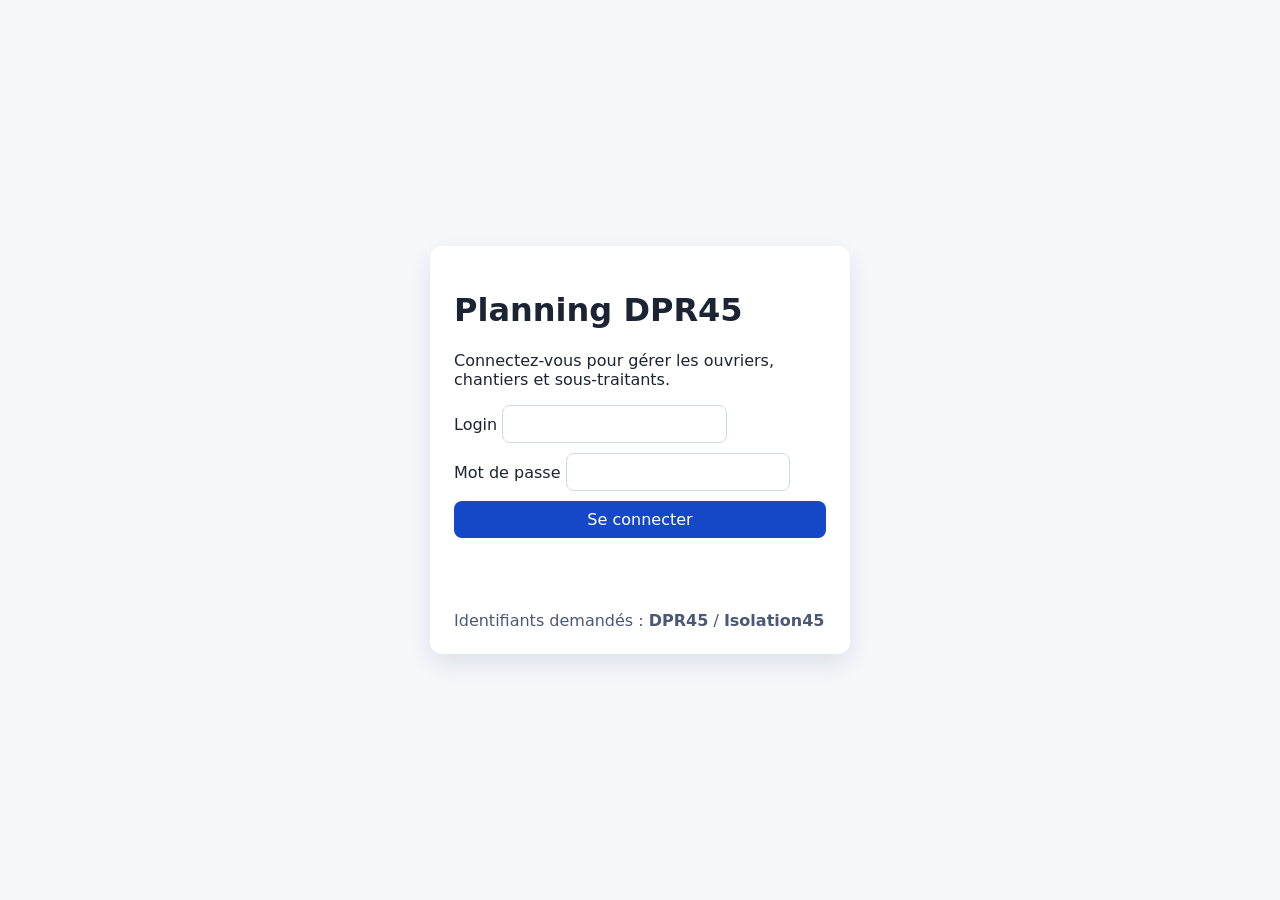
<file: index.html>
<!doctype html>
<html lang="fr">
  <head>
    <meta charset="UTF-8" />
    <meta http-equiv="refresh" content="0; url=login.html" />
    <title>Planning DPR45</title>
  </head>
  <body>
    <p>Redirection vers la <a href="login.html">page de connexion</a>…</p>
  </body>
</html>
</file>
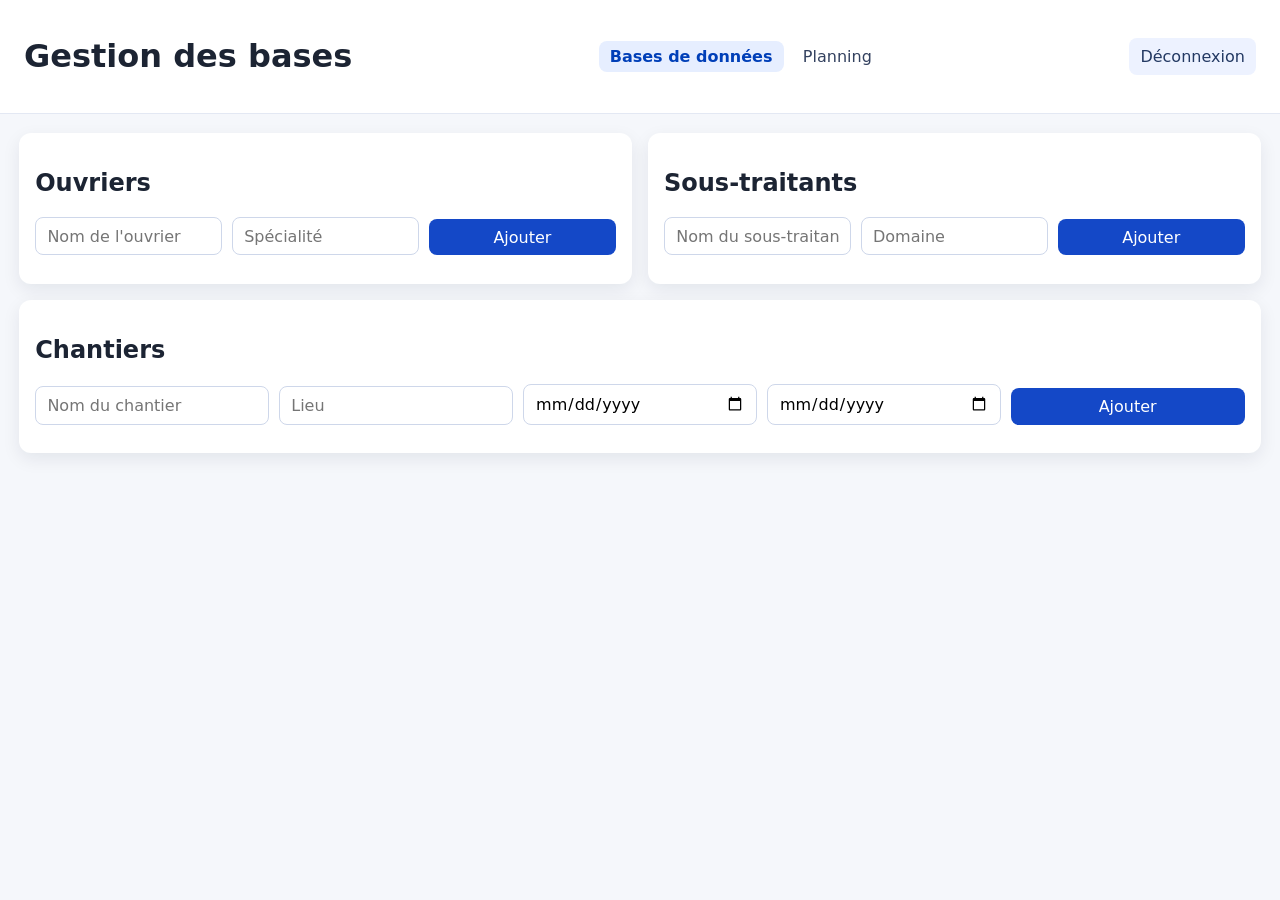
<file: dashboard.html>
<!doctype html>
<html lang="fr">
  <head>
    <meta charset="UTF-8" />
    <meta name="viewport" content="width=device-width, initial-scale=1.0" />
    <title>Planning DPR45 - Bases de données</title>
    <link rel="stylesheet" href="styles.css" />
  </head>
  <body>
    <header class="topbar">
      <h1>Gestion des bases</h1>
      <nav>
        <a class="active" href="dashboard.html">Bases de données</a>
        <a href="planning.html">Planning</a>
      </nav>
      <button id="logout" class="secondary">Déconnexion</button>
    </header>

    <main class="layout two-columns">
      <section class="card">
        <h2>Ouvriers</h2>
        <form id="worker-form" class="inline-form">
          <input name="name" placeholder="Nom de l'ouvrier" required />
          <input name="skill" placeholder="Spécialité" required />
          <button type="submit">Ajouter</button>
        </form>
        <ul id="workers-list" class="data-list"></ul>
      </section>

      <section class="card">
        <h2>Sous-traitants</h2>
        <form id="subcontractor-form" class="inline-form">
          <input name="name" placeholder="Nom du sous-traitant" required />
          <input name="domain" placeholder="Domaine" required />
          <button type="submit">Ajouter</button>
        </form>
        <ul id="subcontractors-list" class="data-list"></ul>
      </section>

      <section class="card full-width">
        <h2>Chantiers</h2>
        <form id="site-form" class="inline-form grid">
          <input name="name" placeholder="Nom du chantier" required />
          <input name="location" placeholder="Lieu" required />
          <input name="startDate" type="date" required />
          <input name="endDate" type="date" required />
          <button type="submit">Ajouter</button>
        </form>
        <ul id="sites-list" class="data-list"></ul>
      </section>
    </main>

    <script type="module" src="scripts/dashboard.js"></script>
  </body>
</html>
</file>
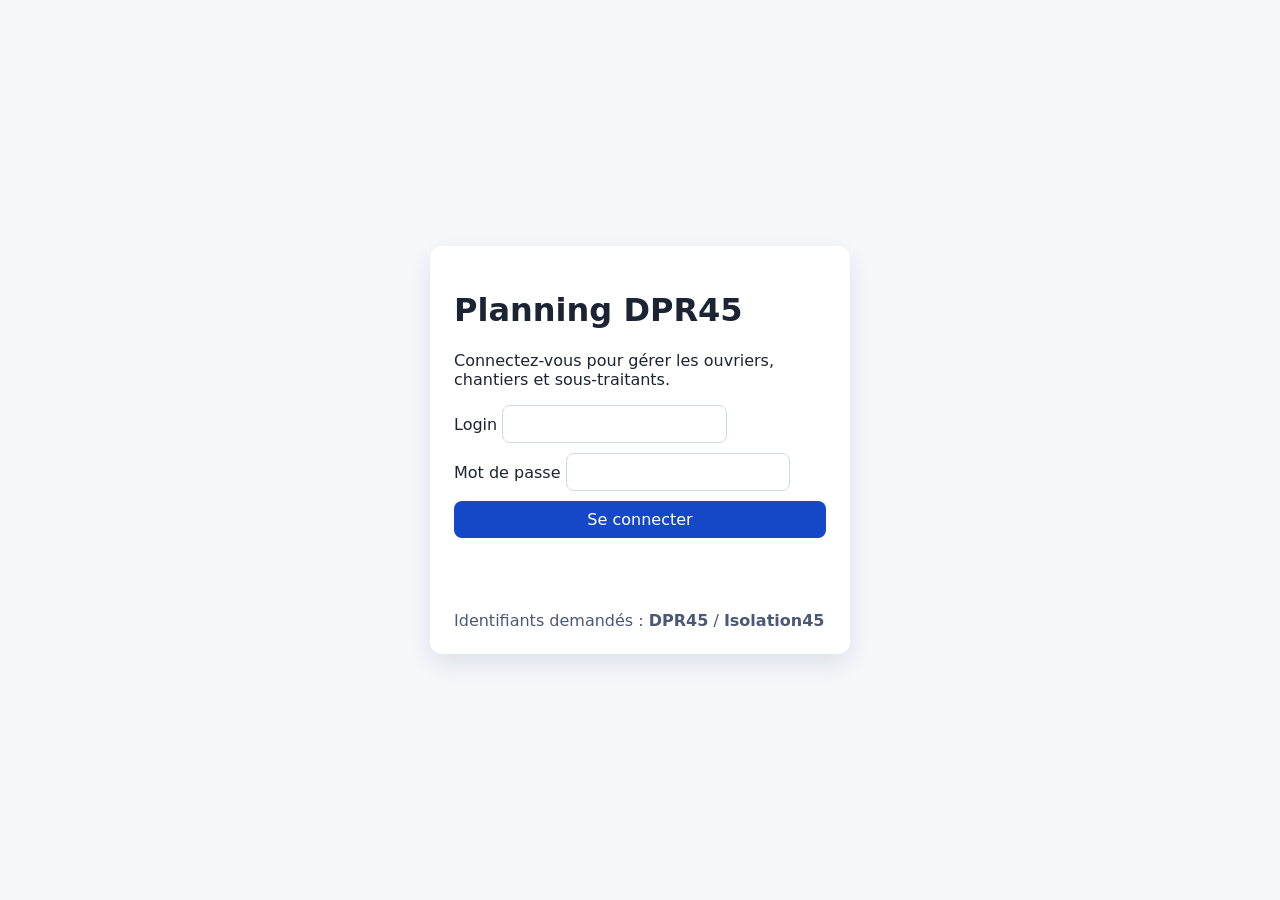
<file: login.html>
<!doctype html>
<html lang="fr">
  <head>
    <meta charset="UTF-8" />
    <meta name="viewport" content="width=device-width, initial-scale=1.0" />
    <title>Planning DPR45 - Connexion</title>
    <link rel="stylesheet" href="styles.css" />
  </head>
  <body class="auth-page">
    <main class="auth-card">
      <h1>Planning DPR45</h1>
      <p>Connectez-vous pour gérer les ouvriers, chantiers et sous-traitants.</p>
      <form id="login-form" class="stack">
        <label>
          Login
          <input id="login" name="login" type="text" required />
        </label>
        <label>
          Mot de passe
          <input id="password" name="password" type="password" required />
        </label>
        <button type="submit">Se connecter</button>
        <p id="login-error" class="error" aria-live="polite"></p>
      </form>
      <p class="hint">Identifiants demandés : <strong>DPR45</strong> / <strong>Isolation45</strong></p>
    </main>

    <script type="module" src="scripts/auth.js"></script>
  </body>
</html>
</file>
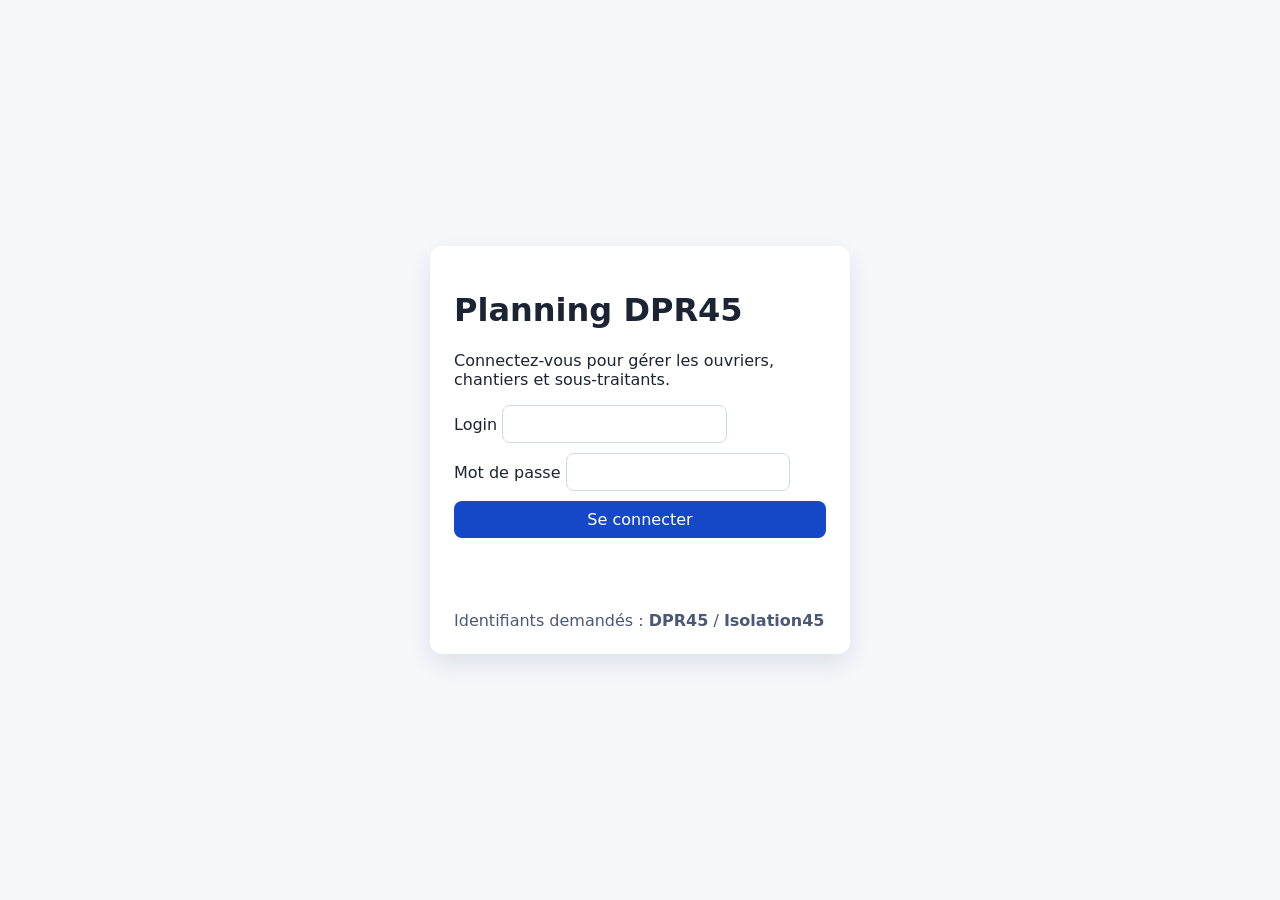
<file: planning.html>
<!doctype html>
<html lang="fr">
  <head>
    <meta charset="UTF-8" />
    <meta name="viewport" content="width=device-width, initial-scale=1.0" />
    <title>Planning DPR45 - Planning</title>
    <link rel="stylesheet" href="styles.css" />
  </head>
  <body>
    <header class="topbar">
      <h1>Planning des chantiers</h1>
      <nav>
        <a href="dashboard.html">Bases de données</a>
        <a class="active" href="planning.html">Planning</a>
      </nav>
      <button id="logout" class="secondary">Déconnexion</button>
    </header>

    <main class="layout">
      <section class="card">
        <h2>Nouvelle affectation</h2>
        <form id="assignment-form" class="inline-form grid">
          <select name="siteId" required></select>
          <select name="workerId" required></select>
          <select name="subcontractorId" required></select>
          <input name="date" type="date" required />
          <button type="submit">Affecter</button>
        </form>
      </section>

      <section class="card">
        <div class="section-header">
          <h2>Vues du planning</h2>
          <select id="view-mode">
            <option value="timeline">Vue chronologique</option>
            <option value="by-site">Vue par chantier</option>
            <option value="by-person">Vue par intervenant</option>
          </select>
        </div>

        <form id="print-form" class="inline-form print-tools">
          <label>
            Du
            <input type="date" id="print-start" name="startDate" required />
          </label>
          <label>
            Au
            <input type="date" id="print-end" name="endDate" required />
          </label>
          <button type="submit">Imprimer la période</button>
        </form>

        <div id="planning-view"></div>
      </section>
    </main>

    <script type="module" src="scripts/planning.js"></script>
  </body>
</html>
</file>
<file: styles.css>
:root {
  color-scheme: light;
  font-family: Inter, system-ui, -apple-system, Segoe UI, Roboto, sans-serif;
  background: #f5f7fb;
  color: #1c2433;
}

* {
  box-sizing: border-box;
}

body {
  margin: 0;
  min-height: 100vh;
  background: #f5f7fb;
}

.auth-page {
  display: grid;
  place-items: center;
  padding: 1rem;
}

.auth-card {
  width: min(420px, 100%);
  background: white;
  border-radius: 12px;
  padding: 1.5rem;
  box-shadow: 0 10px 25px rgba(17, 31, 57, 0.1);
}

.topbar {
  display: flex;
  gap: 1rem;
  align-items: center;
  justify-content: space-between;
  padding: 1rem 1.5rem;
  background: #fff;
  border-bottom: 1px solid #e3e8f3;
}

nav {
  display: flex;
  gap: 0.5rem;
}

nav a {
  text-decoration: none;
  color: #33415f;
  padding: 0.4rem 0.7rem;
  border-radius: 8px;
}

nav a.active {
  background: #e6eeff;
  color: #003fb8;
  font-weight: 600;
}

.layout {
  padding: 1.2rem;
  display: grid;
  gap: 1rem;
}

.two-columns {
  grid-template-columns: repeat(2, minmax(0, 1fr));
}

.full-width {
  grid-column: 1 / -1;
}

.card {
  background: white;
  padding: 1rem;
  border-radius: 12px;
  box-shadow: 0 6px 18px rgba(17, 31, 57, 0.08);
}

.stack,
.inline-form {
  display: grid;
  gap: 0.6rem;
}

.inline-form {
  grid-template-columns: repeat(auto-fit, minmax(160px, 1fr));
  align-items: end;
}

.inline-form.grid {
  grid-template-columns: repeat(auto-fit, minmax(140px, 1fr));
}

input,
select,
button {
  border-radius: 8px;
  border: 1px solid #ced7ea;
  padding: 0.55rem 0.7rem;
  font: inherit;
}

button {
  background: #1448c7;
  color: white;
  border: none;
  cursor: pointer;
}

button.secondary {
  background: #edf2ff;
  color: #233963;
}

.data-list {
  margin: 0.8rem 0 0;
  padding: 0;
  list-style: none;
  display: grid;
  gap: 0.45rem;
}

.data-list li {
  display: flex;
  justify-content: space-between;
  align-items: center;
  padding: 0.6rem;
  border-radius: 8px;
  background: #f8faff;
  border: 1px solid #e5ebf8;
}

.error {
  color: #b50029;
  min-height: 1em;
}

.hint {
  color: #4c5878;
  margin-bottom: 0;
}

.section-header {
  display: flex;
  justify-content: space-between;
  align-items: center;
  gap: 1rem;
}

.table {
  width: 100%;
  border-collapse: collapse;
}

.table th,
.table td {
  border-bottom: 1px solid #e8edf8;
  text-align: left;
  padding: 0.55rem;
}

.badge {
  display: inline-block;
  background: #ebf3ff;
  color: #20418f;
  padding: 0.18rem 0.45rem;
  border-radius: 999px;
  font-size: 0.82rem;
  margin-right: 0.2rem;
}

@media (max-width: 900px) {
  .two-columns {
    grid-template-columns: 1fr;
  }

  .full-width {
    grid-column: auto;
  }

  .topbar {
    flex-wrap: wrap;
  }
}


.actions-row {
  display: inline-flex;
  gap: 0.35rem;
  flex-wrap: wrap;
}

button.small {
  padding: 0.35rem 0.55rem;
  font-size: 0.82rem;
}

button.danger {
  background: #b22828;
  color: white;
}

.print-tools {
  margin-top: 1rem;
  grid-template-columns: repeat(auto-fit, minmax(180px, 1fr));
}

.print-tools label {
  display: grid;
  gap: 0.3rem;
  color: #33415f;
}
</file>
